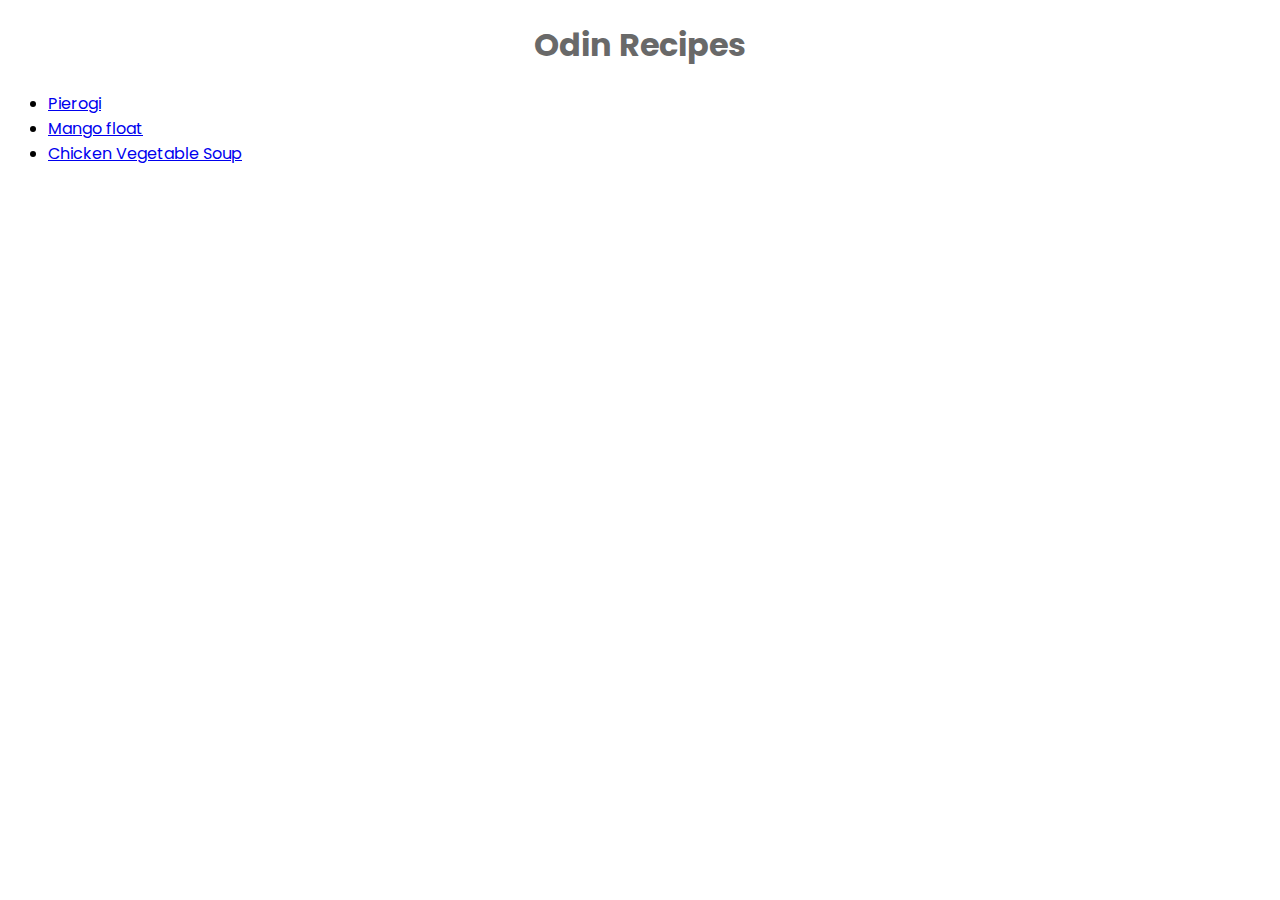
<file: index.html>
<!DOCTYPE html>

<html lang="en">
    <head>
        <meta charset="UTF-8">
        <title>Odin Recipes</title>
        <link rel="stylesheet" href="css/style.css">
        <link rel="preconnect" href="https://fonts.googleapis.com">
        <link rel="preconnect" href="https://fonts.gstatic.com" crossorigin>
        <link href="https://fonts.googleapis.com/css2?family=Poppins:ital,wght@0,300;0,400;0,700;1,300;1,400;1,700&display=swap" rel="stylesheet">
    </head>

    <body>
        <h1>Odin Recipes</h1>
        <ul>
            <li><a href="./recipes/pierogi.html">Pierogi</a></li>
            <li><a href="./recipes/mango_float.html">Mango float</a></li>
            <li><a href="./recipes/chicken_vegtable_soup.html">Chicken Vegetable Soup</a></li>
        </ul>
    </body>
</html>
</file>
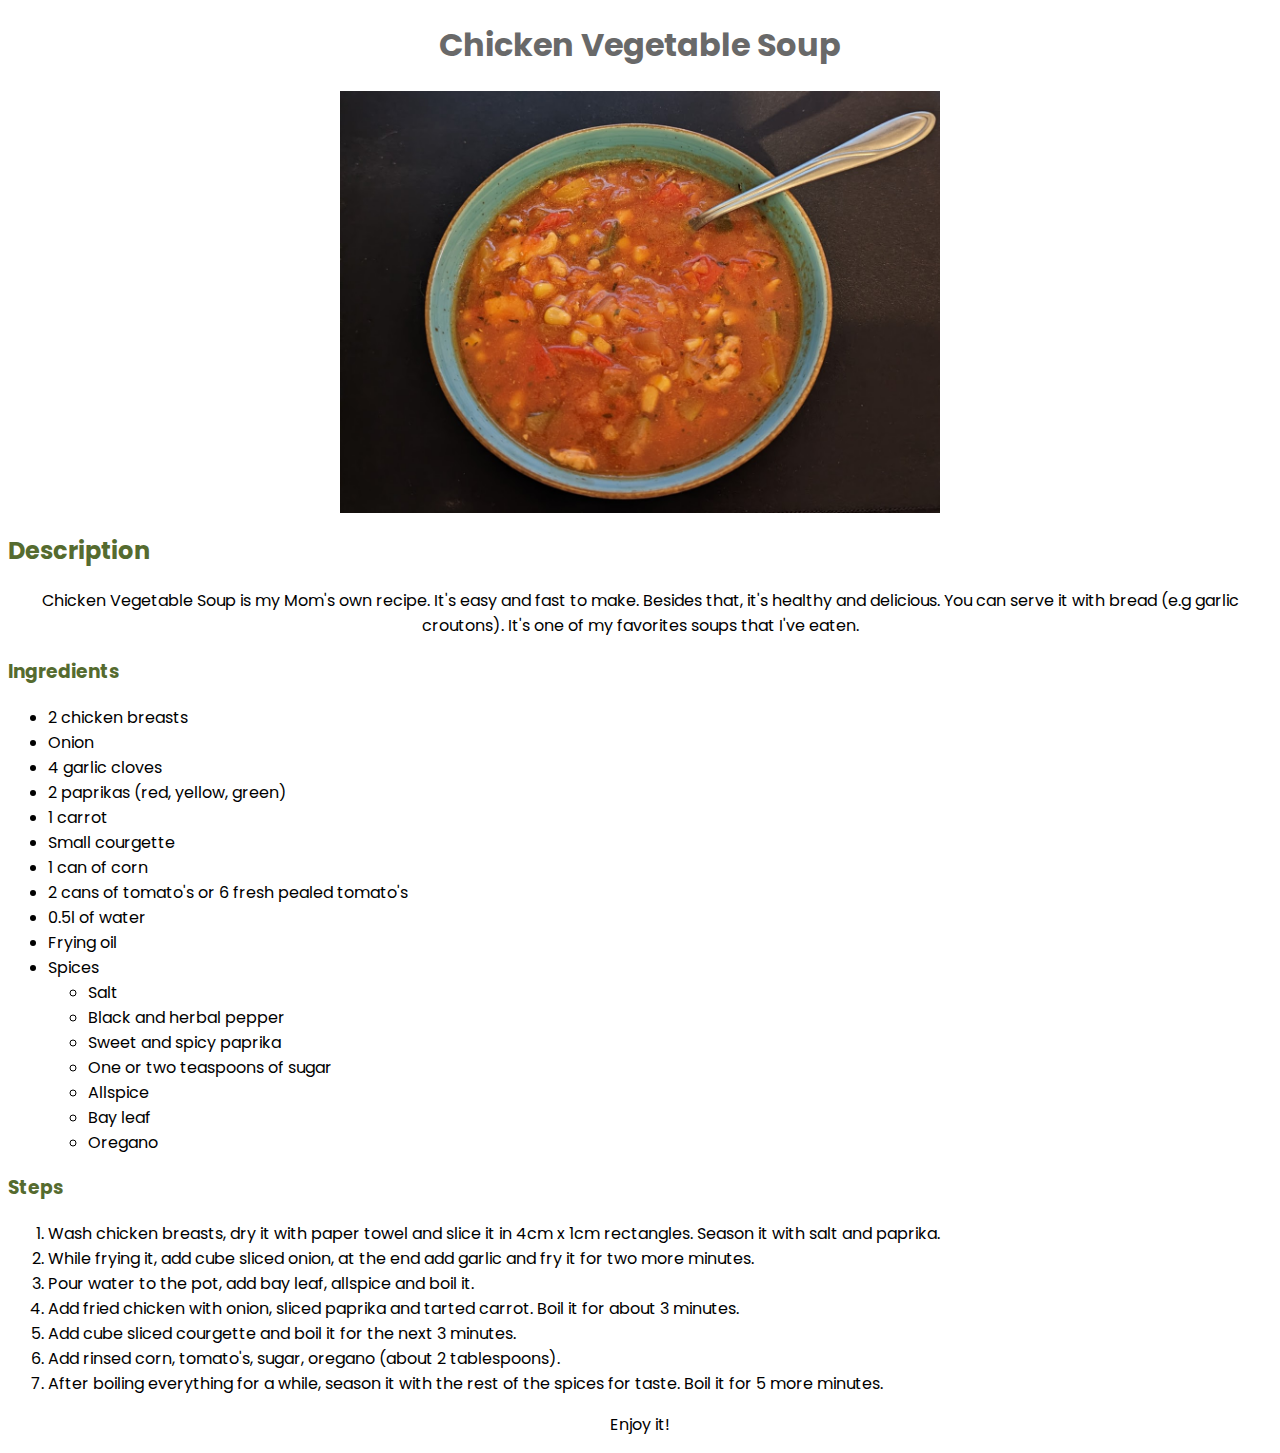
<file: recipes/chicken_vegtable_soup.html>
<!DOCTYPE html>

<html lang="en">
    <head>
        <meta charset="UTF-8">
        <title>Chicken Vegetable Soup</title>
        <link rel="stylesheet" href="../css/style.css">
        <link rel="preconnect" href="https://fonts.googleapis.com">
        <link rel="preconnect" href="https://fonts.gstatic.com" crossorigin>
        <link href="https://fonts.googleapis.com/css2?family=Poppins:ital,wght@0,300;0,400;0,700;1,300;1,400;1,700&display=swap" rel="stylesheet">
    </head>

    <body>
        <h1>Chicken Vegetable Soup</h1>
        <img src="../img/chicken-vegetable-soup.jpg" alt="Chicken Vegetable Soup">
        <h2>Description</h2>
        <p>Chicken Vegetable Soup is my Mom's own recipe. It's easy and fast to make. Besides that, it's healthy and delicious. You can serve it with bread (e.g garlic croutons). It's one of my favorites soups that I've eaten. </p>
        <h3>Ingredients</h3>
        <ul>
            <li>2 chicken breasts</li>
            <li>Onion</li>
            <li>4 garlic cloves</li>
            <li>2 paprikas (red, yellow, green)</li>
            <li>1 carrot</li>
            <li>Small courgette</li>
            <li>1 can of corn</li>
            <li>2 cans of tomato's or 6 fresh pealed tomato's</li>
            <li>0.5l of water</li>
            <li>Frying oil</li>
            <li>Spices</li>
            <ul>
                <li>Salt</li>
                <li>Black and herbal pepper</li>
                <li>Sweet and spicy paprika</li>
                <li>One or two teaspoons of sugar</li>
                <li>Allspice</li>
                <li>Bay leaf</li>
                <li>Oregano</li>
            </ul>
        </ul>
        <h3>Steps</h3>
        <ol>
            <li>Wash chicken breasts, dry it with paper towel and slice it in 4cm x 1cm rectangles. Season it with salt and paprika.</li>
            <li>While frying it, add cube sliced onion, at the end add garlic and fry it for two more minutes.</li>
            <li>Pour water to the pot, add bay leaf, allspice and boil it.</li>
            <li>Add fried chicken with onion, sliced paprika and tarted carrot. Boil it for about 3 minutes.</li>
            <li>Add cube sliced courgette and  boil it for the next 3 minutes.</li>
            <li>Add rinsed corn, tomato's, sugar, oregano (about 2 tablespoons).</li>
            <li>After boiling everything for a while, season it with the rest of the spices for taste. Boil it for 5 more minutes.</li>
        </ol>

        <p>Enjoy it!</p>

    </body>

</html>
</file>
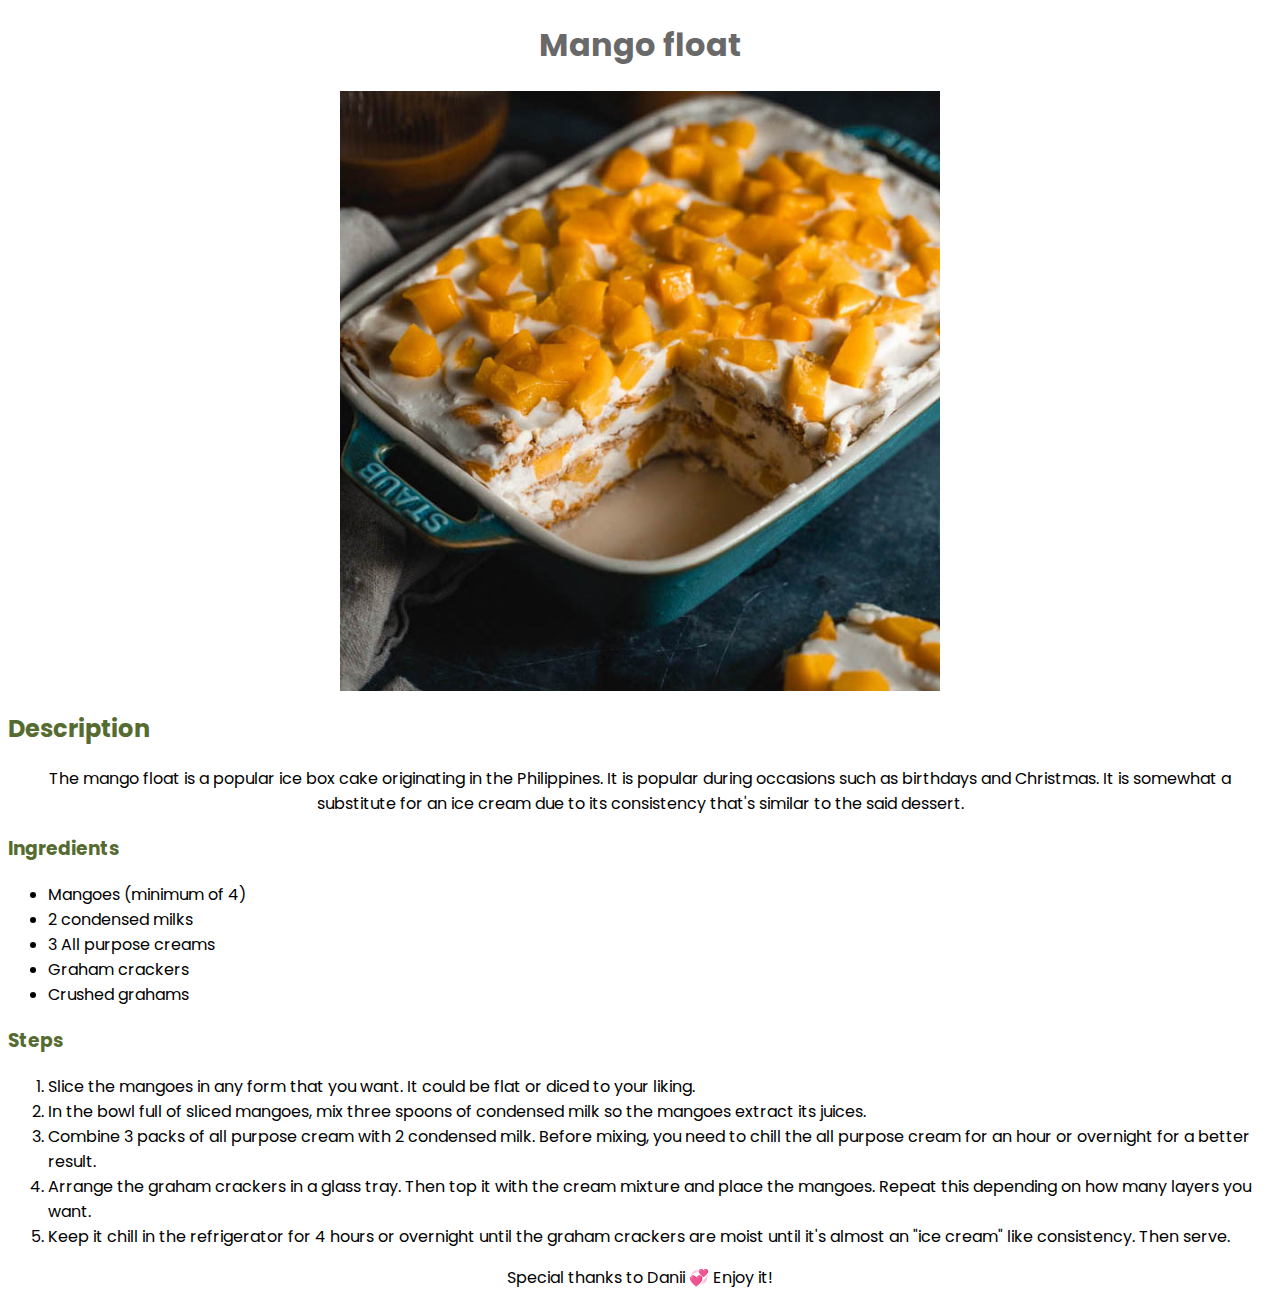
<file: recipes/mango_float.html>
<!DOCTYPE html>

<html lang="en">
    <head>
        <meta charset="UTF-8">
        <title>Mango float</title>
        <link rel="stylesheet" href="../css/style.css">
        <link rel="preconnect" href="https://fonts.googleapis.com">
        <link rel="preconnect" href="https://fonts.gstatic.com" crossorigin>
        <link href="https://fonts.googleapis.com/css2?family=Poppins:ital,wght@0,300;0,400;0,700;1,300;1,400;1,700&display=swap" rel="stylesheet">
    </head>

    <body>
        <h1>Mango float</h1>
        <img src="../img/mango-float-thumbnail.jpg" alt="Mango float ref cake">
        <h2>Description</h2>
        <p>The mango float is a popular ice box cake originating in the Philippines. It is popular during occasions such as birthdays and Christmas. 
            It is somewhat a substitute for an ice cream due to its consistency that's similar to the said dessert.
        </p>
        <h3>Ingredients</h3>
        <ul>
            <li>Mangoes (minimum of 4)</li>
            <li>2 condensed milks</li>
            <li>3 All purpose creams</li>
            <li>Graham crackers</li>
            <li>Crushed grahams</li>
        </ul>
        <h3>Steps</h3>
        <ol>
            <li>Slice the mangoes in any form that you want. It could be flat or diced to your liking.</li>
            <li>In the bowl full of sliced mangoes, mix three spoons of condensed milk so the mangoes extract its juices.</li>
            <li>Combine 3 packs of all purpose cream with 2 condensed milk. Before mixing, you need to chill the all purpose cream for an hour or overnight for a better result.</li>
            <li>Arrange the graham crackers in a glass tray. Then top it with the cream mixture and place the mangoes. Repeat this depending on how many layers you want.</li>
            <li>Keep it chill in the refrigerator for 4 hours or overnight until the graham crackers are moist until it's almost an "ice cream" like consistency. Then serve.</li>
        </ol>

        <p>Special thanks to Danii &#x1F49E Enjoy it!</p>

    </body>
    
</html>
</file>
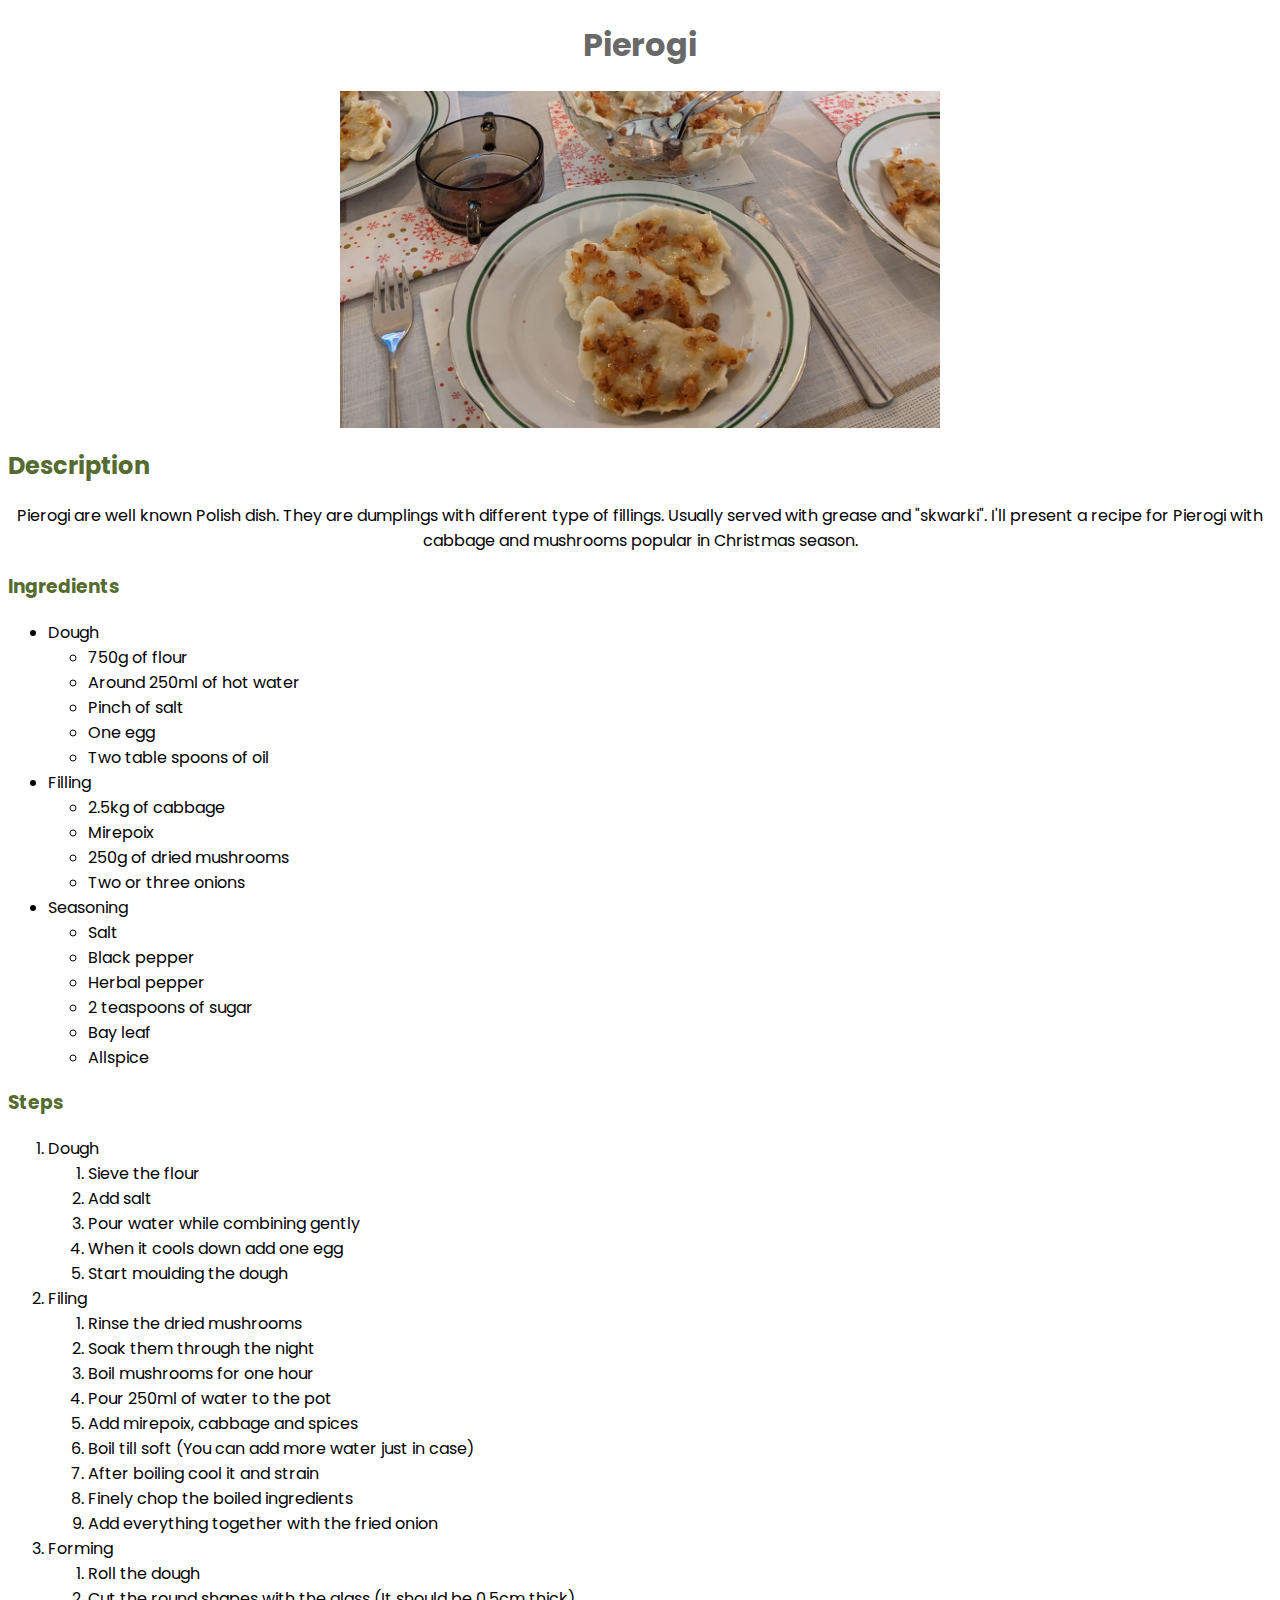
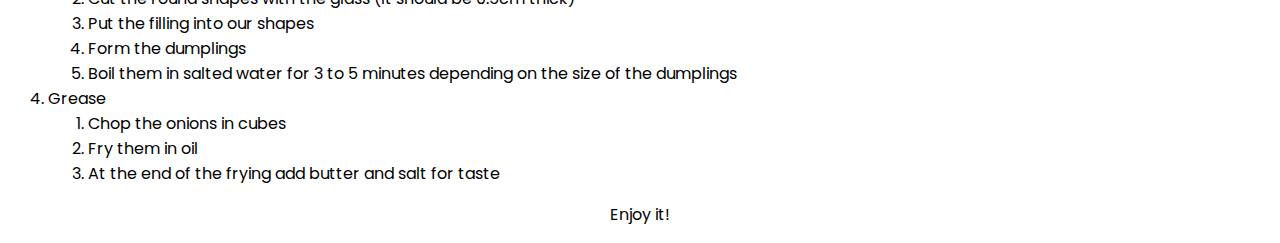
<file: recipes/pierogi.html>
<!DOCTYPE html>

<html lang="en">
    <head>
        <meta charset="UTF-8">
        <title>Pierogi</title>
        <link rel="stylesheet" href="../css/style.css">
        <link rel="preconnect" href="https://fonts.googleapis.com">
        <link rel="preconnect" href="https://fonts.gstatic.com" crossorigin>
        <link href="https://fonts.googleapis.com/css2?family=Poppins:ital,wght@0,300;0,400;0,700;1,300;1,400;1,700&display=swap" rel="stylesheet">
    </head>

    <body>
        <h1>Pierogi</h1>
        <img src="../img/pierogi.jpg" alt="Polish dumplings">
        <h2>Description</h2>
        <p>
            Pierogi are well known Polish dish. They are dumplings with different type of fillings. 
            Usually served with grease and "skwarki". I'll present a recipe for Pierogi with cabbage and mushrooms popular in Christmas season.
        </p>
        <h3>Ingredients</h3>
        <ul>
            <li>Dough</li>
            <ul>
                <li>750g of flour</li>
                <li>Around 250ml of hot water</li>
                <li>Pinch of salt</li>
                <li>One egg</li>
                <li>Two table spoons of oil</li>
            </ul>
            <li>Filling</li>
            <ul>
                <li>2.5kg of cabbage</li>
                <li>Mirepoix</li>
                <li>250g of dried mushrooms</li>
                <li>Two or three onions</li>
            </ul>
            <li>Seasoning</li>
            <ul>
                <li>Salt</li>
                <li>Black pepper</li>
                <li>Herbal pepper</li>
                <li>2 teaspoons of sugar</li>
                <li>Bay leaf</li>
                <li>Allspice</li>
            </ul>
        </ul>
        <h3>Steps</h3>
        <ol>
            <li>Dough</li>
            <ol>
                <li>Sieve the flour</li>
                <li>Add salt</li>
                <li>Pour water while combining gently</li>
                <li>When it cools down add one egg</li>
                <li>Start moulding the dough</li>
            </ol>
            <li>Filing</li>
            <ol>
                <li>Rinse the dried mushrooms</li>
                <li>Soak them through the night</li>
                <li>Boil mushrooms for one hour</li>
                <li>Pour 250ml of water to the pot</li>
                <li>Add mirepoix, cabbage and spices</li>
                <li>Boil till soft (You can add more water just in case)</li>
                <li>After boiling cool it and strain</li>
                <li>Finely chop the boiled ingredients</li>
                <li>Add everything together with the fried onion</li>
            </ol>
            <li>Forming</li>
            <ol>
                <li>Roll the dough</li>
                <li>Cut the round shapes with the glass (It should be 0.5cm thick)</li>
                <li>Put the filling into our shapes</li>
                <li>Form the dumplings</li>
                <li>Boil them in salted water for 3 to 5 minutes depending on the size of the dumplings</li>
            </ol>
            <li>Grease</li>
            <ol>
                <li>Chop the onions in cubes</li>
                <li>Fry them in oil</li>
                <li>At the end of the frying add butter and salt for taste</li>
            </ol>
        </ol>

        <p>Enjoy it!</p>
        
    </body>

</html>
</file>
<file: css/style.css>
body {
    font-family: 'Poppins', Verdana, Geneva, Tahoma, sans-serif;
}

p,
h1 {
    text-align: center;
}

h1 {
    color: dimgrey;
}

h2,
h3,
.recipes {
    color: darkolivegreen;
}

img {
    display: block;
    max-width: 600px;
    margin: 0 auto;
}
</file>
